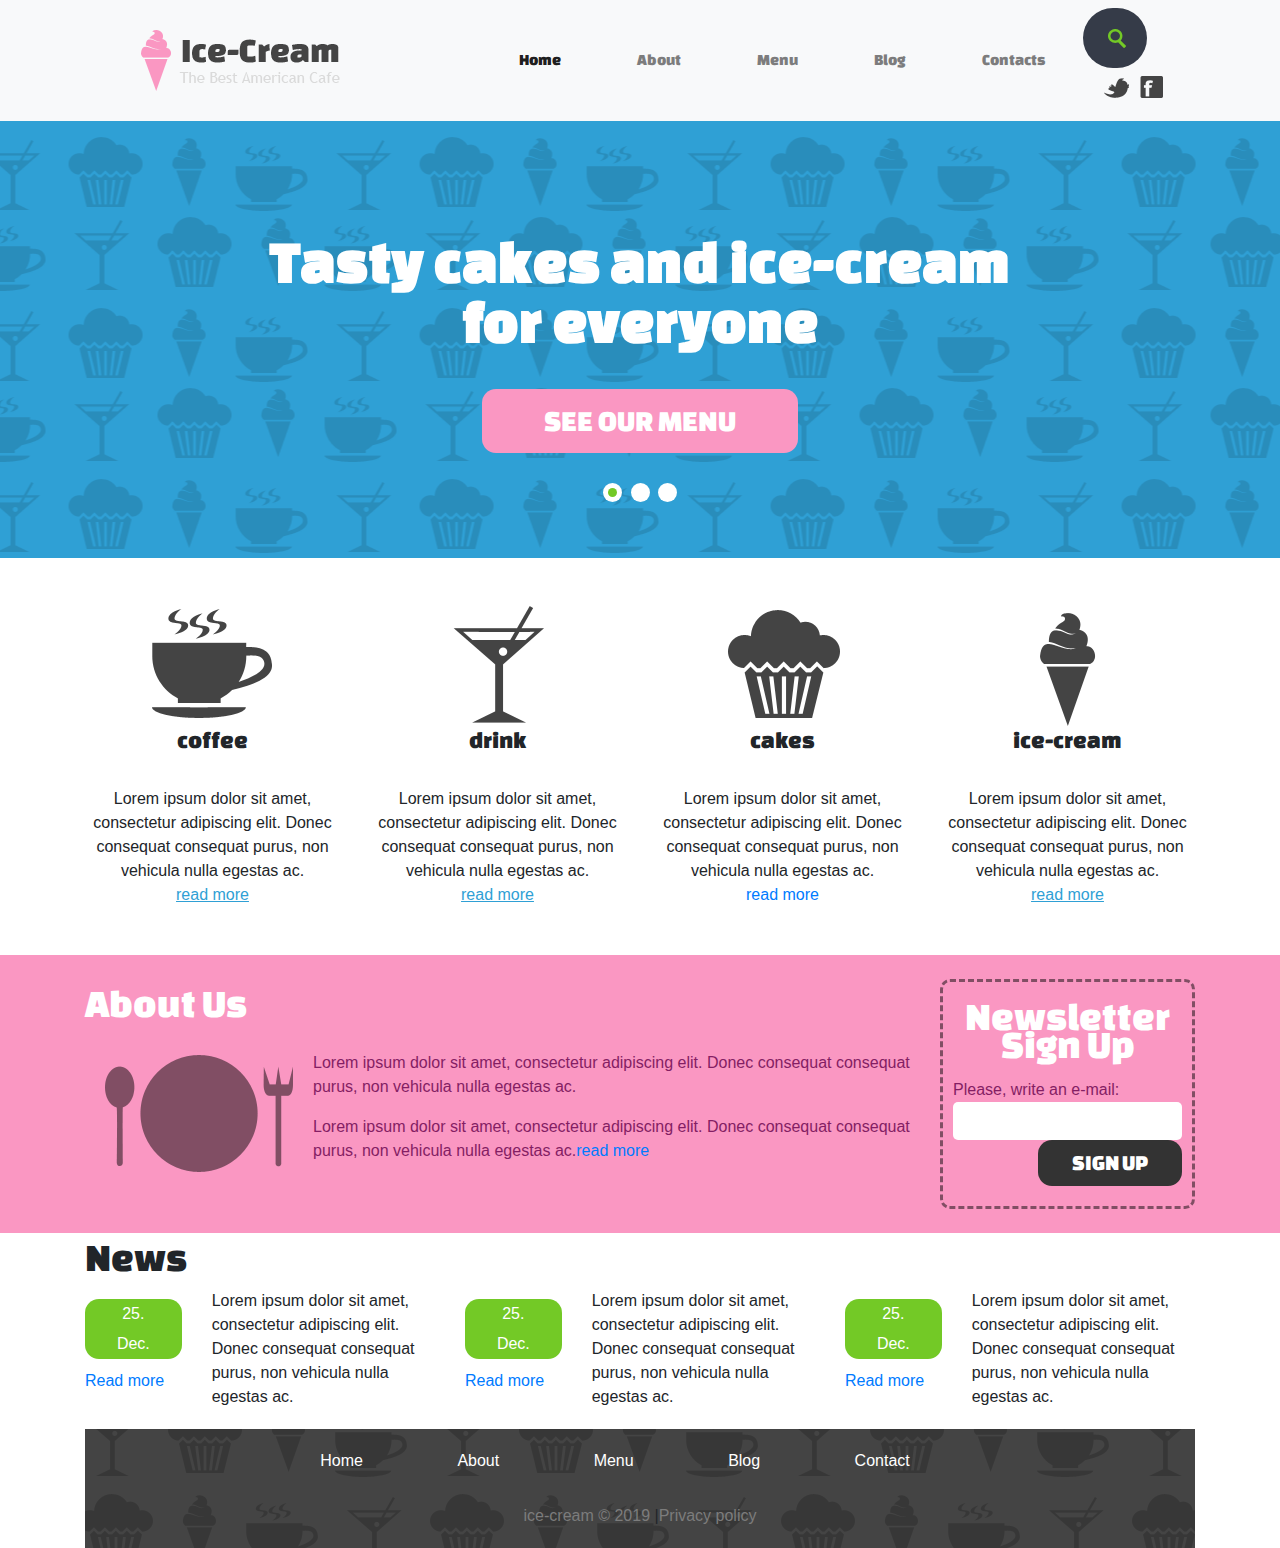
<file: index.html>
<!DOCTYPE html>
<html lang="en">

<head>
    <meta charset="UTF-8">
    <meta name="viewport" content="width=device-width, initial-scale=1.0">
    <meta http-equiv="X-UA-Compatible" content="ie=edge">
    <title>1888042-Icecream</title>
    <link rel="stylesheet" href="css/main.css">
    <link rel="stylesheet" href="https://maxcdn.bootstrapcdn.com/bootstrap/4.0.0/css/bootstrap.min.css"
        integrity="sha384-Gn5384xqQ1aoWXA+058RXPxPg6fy4IWvTNh0E263XmFcJlSAwiGgFAW/dAiS6JXm" crossorigin="anonymous">
    <link rel="stylesheet" href="./css/fontawesome.min.css">
    <link rel="stylesheet" href='https://fonts.googleapis.com/css?family=Changa One'>
</head>

<body>
    <nav class="navbar navbar-expand-sm navbar-light bg-light">
        <a id="logo" class="navbar-brand" href="#"><img src="./images/logo.png" alt="logo"></a>
        <button class="navbar-toggler d-lg-none" type="button" data-toggle="collapse" data-target="#Menu"
            aria-controls="Menu" aria-expanded="false" aria-label="Toggle navigation">
            <span class="navbar-toggler-icon"></span>
        </button>
        <div class="collapse navbar-collapse " id="Menu">
            <ul class="navbar-nav mr-auto mt-2 mt-lg-0">
                <li class="nav-item active">
                    <a class="nav-link" href="other/index.html">Home <span class="sr-only">(current)</span></a>
                </li>
                <li class="nav-item">
                    <a class="nav-link" href="other/about.html">About</a>
                </li>
                <li class="nav-item">
                    <a class="nav-link" href="other/menu.html">Menu</a>
                </li>
                <li class="nav-item">
                    <a class="nav-link" href="other/blog.html">Blog</a>
                </li>
                <li class="nav-item">
                    <a class="nav-link" href="contact.html">Contacts</a>
                </li>
            </ul>
            <div class="search">
                <form class="form-inline my-2 my-lg-0">
                    <div class="searchbar">
                        <input class="search_input" type="text" name="" placeholder="Search...">
                        <a href="#" class="search_icon"><img src="./images/search_button.png"></a>
                    </div>
                    <div class="nav-item1" id="social">
                        <a href="#" class="btn twitter"></a>
                        <a href="#" class="btn facebook">
                        </a>
                    </div>
                </form>
            </div>
        </div>
    </nav>
    <div class="cotaimer-fluid" id="banner">
        <div class="textbox">
            <h4>Tasty cakes and ice-cream </br> for everyone</h4>
            <div>
                <a id="btn-menu" href="#">See our menu</a>
            </div>
            <ul id="dot">
                <li class="active"><span>0</span></li>
                <li><span>1</span></li>
                <li><span>2</span></li>
            </ul>
        </div>
    </div>
    <div class="container">
        <div class="row my-5">
            <div class="col-3 textbox"><img src="./images/icon-1.png" alt="">
                <br />
                <h4>coffee</h4>
                </br>
                Lorem ipsum dolor sit amet, consectetur adipiscing elit. Donec consequat consequat purus, non vehicula
                nulla egestas ac.<br />
                <a class="readmore" href="#">read more</a>
            </div>
            <div class="col-3 textbox"><img src="./images/icon-2.png" alt="">
                <br />
                <h4>drink</h4>
                </br>
                Lorem ipsum dolor sit amet, consectetur adipiscing elit. Donec consequat consequat purus, non vehicula
                nulla egestas ac.<br />
                <a class="readmore" class="readmore" href="#">read more</a>
            </div>
            <div class="col-3 textbox"><img src="./images/icon-3.png" alt="">
                <br />
                <h4>cakes</h4>
                </br>
                Lorem ipsum dolor sit amet, consectetur adipiscing elit. Donec consequat consequat purus, non vehicula
                nulla egestas ac.<br />
                <a href="#">read more</a>
            </div>
            <div class="col-3 textbox">
                <img src="./images/icon-4.png" alt="">
                <br />
                <h4>ice-cream</h4>
                </br>
                Lorem ipsum dolor sit amet, consectetur adipiscing elit. Donec consequat consequat purus, non vehicula
                nulla egestas ac.<br />
                <a class="readmore" href="#">read more</a>
            </div>
        </div>
    </div>
    <!--about us-->
    <div class="container-fluid about py-4">
        <div class="container">
            <div class="row">
                <div class="col-9">
                    <h3 class="text-white">About Us</h3>
                    <div>
                        <img src="./images/icon-about.png" />
                        <div class="pt-3"> Lorem ipsum dolor sit amet, consectetur adipiscing elit. Donec consequat
                            consequat purus,
                            non
                            vehicula
                            nulla egestas ac.</div>
                        <div class="pt-3"> Lorem ipsum dolor sit amet, consectetur adipiscing elit. Donec consequat
                            consequat purus,
                            non
                            vehicula
                            nulla egestas ac.<a href="#">read more</a></div>
                    </div>

                </div>
                <div class="col-3">
                    <form action="post" method="post" id="frm-signup">
                        <h3>Newsletter<br />Sign Up</h3>
                        <div>Please, write an e-mail:</div>
                        <div><input type="text" name="e-mail" id="email"></div>
                        <button type="submit">SIGN UP</button>
                    </form>
                </div>
            </div>
        </div>
    </div>
    <!--news-->
    <div class="container">
        <h3>News</h3>
        <div class="row">
            <div class="col">
                <div class="row">
                    <div class="col-4">
                            <div class="date">
                            25.<br />Dec.
                        </div>
                        <a href="#">Read more</a>
                    </div>
                    <div class="col-8">Lorem ipsum dolor sit amet, consectetur adipiscing elit. Donec consequat
                        consequat purus, non
                        vehicula
                        nulla egestas ac.</div>
                </div>
            </div>
            <div class="col">
                <div class="row">
                    <div class="col-4">
                        <div class="date">
                            25.<br />Dec.
                        </div>
                        <a href="#">Read more</a>
                    </div>
                    <div class="col-8">Lorem ipsum dolor sit amet, consectetur adipiscing elit. Donec consequat
                        consequat purus, non
                        vehicula
                        nulla egestas ac.</div>
                </div>
            </div>
            <div class="col">
                <div class="row">
                    <div class="col-4">
                            <div class="date">
                            25.<br />Dec.
                        </div>
                        <a href="#">Read more</a>
                    </div>
                    <div class="col-8">Lorem ipsum dolor sit amet, consectetur adipiscing elit. Donec consequat
                        consequat purus, non
                        vehicula
                        nulla egestas ac.</div>
                </div>
            </div>

        </div>
        <footer class="container-fluid">
            <nav class="">
                <ul>
                    <li><a href="other/index.html">Home</a></li>
                    <li><a href="other/about.html">About</a></li>
                    <li><a href="other/menu.html">Menu</a></li>
                    <li><a href="other/blog.html">Blog</a></li>
                    <li><a href="other/contact.html">Contact</a></li>
                </ul>
            </nav>
            <div>
                    <a href="#">ice-cream &copy 2019</a> |<a href="#">Privacy policy</a>
            </div>
        </footer>
        <script src="https://code.jquery.com/jquery-3.2.1.slim.min.js"
            integrity="sha384-KJ3o2DKtIkvYIK3UENzmM7KCkRr/rE9/Qpg6aAZGJwFDMVNA/GpGFF93hXpG5KkN"
            crossorigin="anonymous"></script>
        <script src="https://cdnjs.cloudflare.com/ajax/libs/popper.js/1.12.9/umd/popper.min.js"
            integrity="sha384-ApNbgh9B+Y1QKtv3Rn7W3mgPxhU9K/ScQsAP7hUibX39j7fakFPskvXusvfa0b4Q"
            crossorigin="anonymous"></script>
        <script src="https://maxcdn.bootstrapcdn.com/bootstrap/4.0.0/js/bootstrap.min.js"
            integrity="sha384-JZR6Spejh4U02d8jOt6vLEHfe/JQGiRRSQQxSfFWpi1MquVdAyjUar5+76PVCmYl"
            crossorigin="anonymous"></script>
</body>

</html>
</file>
<file: css/main.css>
.navbar-brand{
    padding: 5% 10%;
}
.nav-item{
    padding: 10px 30px;
    color: #333333;
}
.nav-item a{
    font-family: 'changa One', cursive;
    
}
.nav-item a:hover{
    color: #2FA0D5 !important;
    background:none;
}
.active {
    color: #2FA0D5 !important;
    background:none;
}
.nav-item1{
    padding: 10px 10px;
}
.form-inline {
    padding: 0% ;
}
.search{
    padding-right: 50px;
}
.searchbar{
    margin-bottom: auto;
    margin-top: auto;
    height: 60px;
    background-color: #353b48;
    border-radius: 30px;
    padding: 10px;
    }

    .search_input{
    color: white;
    border: 0;
    outline: 0;
    background: none;
    width: 0;
    caret-color:transparent;
    line-height: 40px;
    transition: width 0.4s linear;
    }

    .searchbar:hover > .search_input{
    padding: 0 10px;
    width: 250px;
    caret-color:red;
    transition: width 0.4s linear;
    }

    .searchbar:hover > .search_icon{
    background: white;
    color: #e74c3c;
    }

    .search_icon{
    height: 40px;
    width: 40px;
    float: right;
    display: flex;
    justify-content: center;
    align-items: center;
    border-radius: 50%;
    color:white;
    }
    .textbox{
    text-align: center ;
    }
    #menu ul li a{
        font-family: 'changa One', cursive;
        color: #333333;
    }
    #menu ul li a:hover{
        color: #2FA0D5;
        background:none;
    }
    #social a{
        display: inline-block;
        cursor: pointer;
        display: inline;
        margin-left: 10px;
    }
    #social a.twitter{
        background: url(../images/twitter.png) no-repeat;
    }
    #social a.twitter:hover{
        background: url(../images/twitter_active.png) no-repeat;
    }
    #social a.facebook{
        background: url(../images/facebook.png) no-repeat;
    }
    #social a.facebook:hover{
        background: url(../images/facebook_active.png) no-repeat;
    }
    /*banner*/
    #banner{
        background: url(../images/bg_slider.gif) center bottom repeat;
        color:white;
        padding: 110px 0 40px;
    }
    #banner h4{
        font-size: 60px;
        line-height: 60px;
        font-family: 'changa One', cursive;
        font-weight: 900;
        letter-spacing: 1px;

    }
    #btn-menu{
        display: inline-block;
        font: 30px 'Changa One', cursive;
        background-color: #fa97c2;
        line-height: 36px;
        padding: 14px 62px;
        border-radius: 14px;
        text-transform: uppercase;
        text-decoration: none;
        margin: 30px 0;
        color: white

    }
    #dot{
        list-style: none;
        padding: 0;
        text-align: center;
        height: 19px;
        line-height: 19px;
    }
    #dot li{
        width: 19px;
        height: 19px;
        border-radius: 19px;
        display: inline-block;
        text-align: left;
        text-indent: 9999px;
        background: white ;
        margin: 0 2px;
        position: relative;
    }
    #dot li span{
        border-radius:9px;
        width: 9px;
        height: 9px; 
        position: absolute;
        top: 5px;
        left: 5px;
       
    }
    #dot li.active span,#dot li span:hover{
        box-shadow: 0;
        background: #73c926;
    }
    #logo{
        position: relative;
    }
    #logo::after{
        position: absolute;
        content: "";
        background: url(../images/logo_bg.png) o o no-repeat;
        width: 188px;
        height: 133px;
        bottom:-140px;
        left: -2px;

    }
    /*main*/
    h4{
        font-family: 'Changa One'!important ;
        font-weight: 400;
        color: #333333;
        font-size: 26px;
        margin:10px 0;
    }
    .readmore{
        text-decoration: underline;
        color: #2FA0D5;
    }
    .about{
        background: #fa97c2;
        color:#841E64;

    }
    h3{
        font-family: 'Changa One'!important ;
        font-weight: 400;
        font-size: 40px !important;
        margin:10px 0;
    }
    .about div >img{
        float: left;
        margin: 20px;
    }
    .navibar ul li {
        float: left;
        margin:1px 20px;
        list-style: none;
        
    }
    .navibar{
        float: none
    }
    .copyright{
        float: right;
        margin-right: 40px;
    }
    #frm-signup{
        border:3px dashed #814e64;
        padding: 20px 10px;
        border-radius: 10px;
        overflow: auto;
    }
    #frm-signup h3{
        font-size: 30px;
        line-height: 28px;
        text-align: center;
        margin: 0;
        padding-bottom: 20px;
        color: white;
    }
    #frm-signup input{
        width: 100%;
        border: none;
        border-radius: 5px;
        height: 38px;
        padding: 10px;
        box-shadow: 0 0 0 ;
        margin-top: 6px 0;
    }
    #frm-signup button{
        float: right;
        border-radius: 14px;
        color: white;
        background: #333333;
        font:22px 'Changa One', cursive;
        text-transform: uppercase;
        line-height: 26px;
        padding: 10px 34px;
        border: 0;
    }
    .date{
        text-align: center;
        background: #73c926;
        color: white;
        font: 30px,'Changa One', cursive;
        line-height: 30px;
        padding-top:8px 0;
        border-radius: 14px;
        margin:10px 0;

    }
    footer {
        background: url(../images/bg.gif) 0 center repeat;
        text-align: center;
        padding: 20px;
        margin-top:20px;
    }
    footer li {
        display: inline-block;
        padding: 0 90px 15px 0;
    }
    footer a{
        color: #7c7c7c;
        text-decoration: none;
        font-weight: 500;
    }
    footer nav a,
    footer a:hover{
        color: white;
        text-decoration: none;
    }
    /* about banner*/
    .round-image{
        border: none;
        border-radius: 15px;
        float: left;
        margin-right: 15px;
    }
    #testimonials .col{
        background: url(../images/quot.png) top left no-repeat;
        padding-left: 50px;
    }
    #testimonials h3{
        margin-left: -10px;
    }
    .img-rounded{
        border: none;
        border-radius: 30px;
        padding: 10px;
    }
</file>
